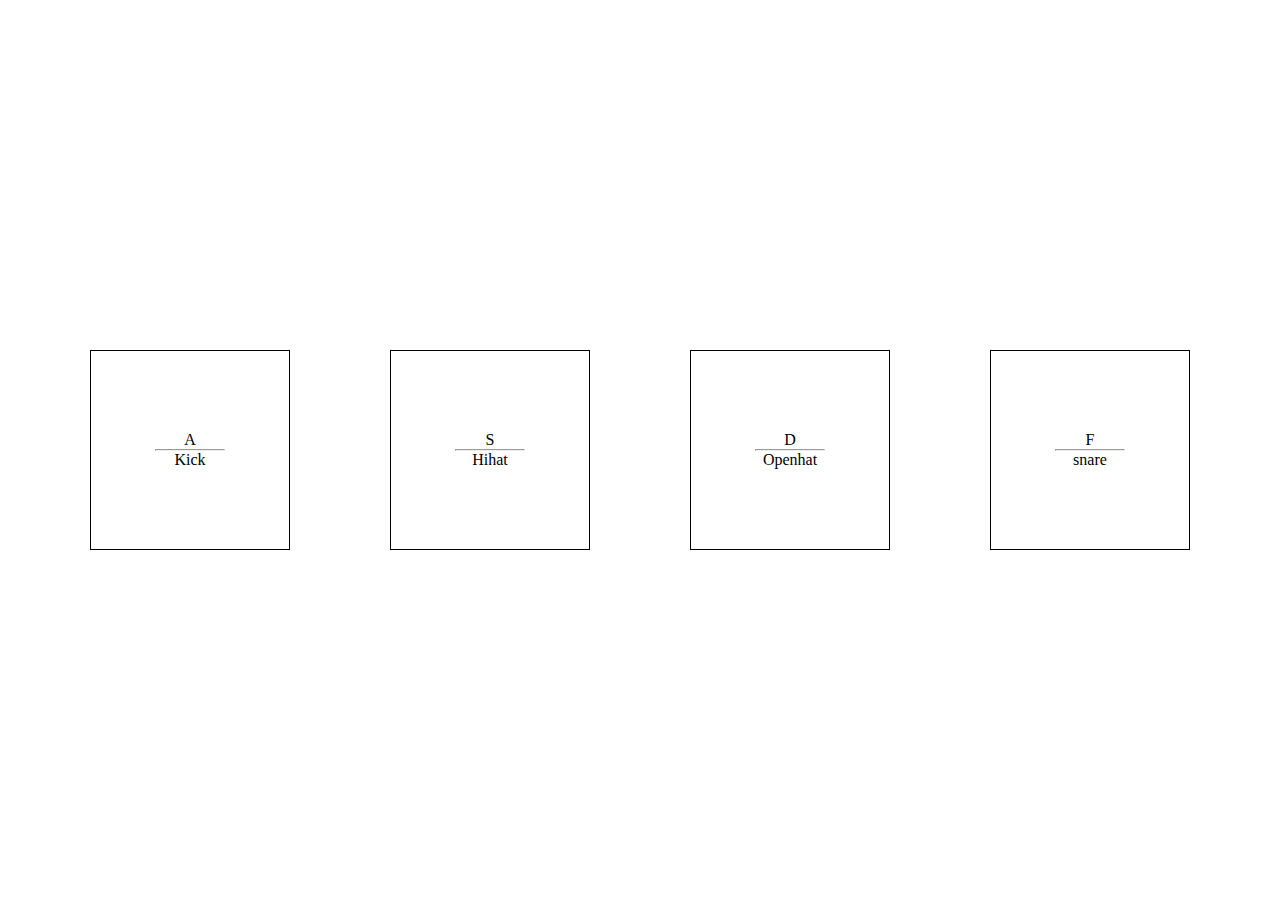
<file: project 1 (drumpad)/index.html>
<!DOCTYPE html>
<html lang="en">
<head>
    <meta charset="UTF-8">
    <meta name="viewport" content="width=device-width, initial-scale=1.0">
    <title>Drum Pad</title>
    <link rel="stylesheet" href="style.css">
</head>
<body>
    <!-- body  -->

    <div class="container">
        <div class="keys">
            
            <div class="key" data-code="65">
                <p>A</p>
                <hr style="width: 70px;">
                <span>Kick</span>
            </div>

            <div class="key" data-code="83">
                <p>S</p>
                <hr style="width: 70px;">
                <span>Hihat</span>
            </div>

            <div class="key" data-code="68">
                <p>D</p>
                <hr style="width: 70px;">
                <span>Openhat</span>
            </div>

            <div class="key" data-code="70">
                <p>F</p>
                <hr style="width: 70px;">
                <span>snare</span>
            </div>

        </div>
    </div>
        <!-- sounds -->
        <audio src="sounds/kik.mp3" data-code="65"></audio>
        <audio src="sounds/hihat.mp3" data-code="83"></audio>
        <audio src="sounds/openhat.mp3" data-code="68" ></audio>
        <audio src="sounds/snare.mp3" data-code="70"></audio>

        <!-- links -->
    <script src="app.js"></script>
</body>
</html>
</file>
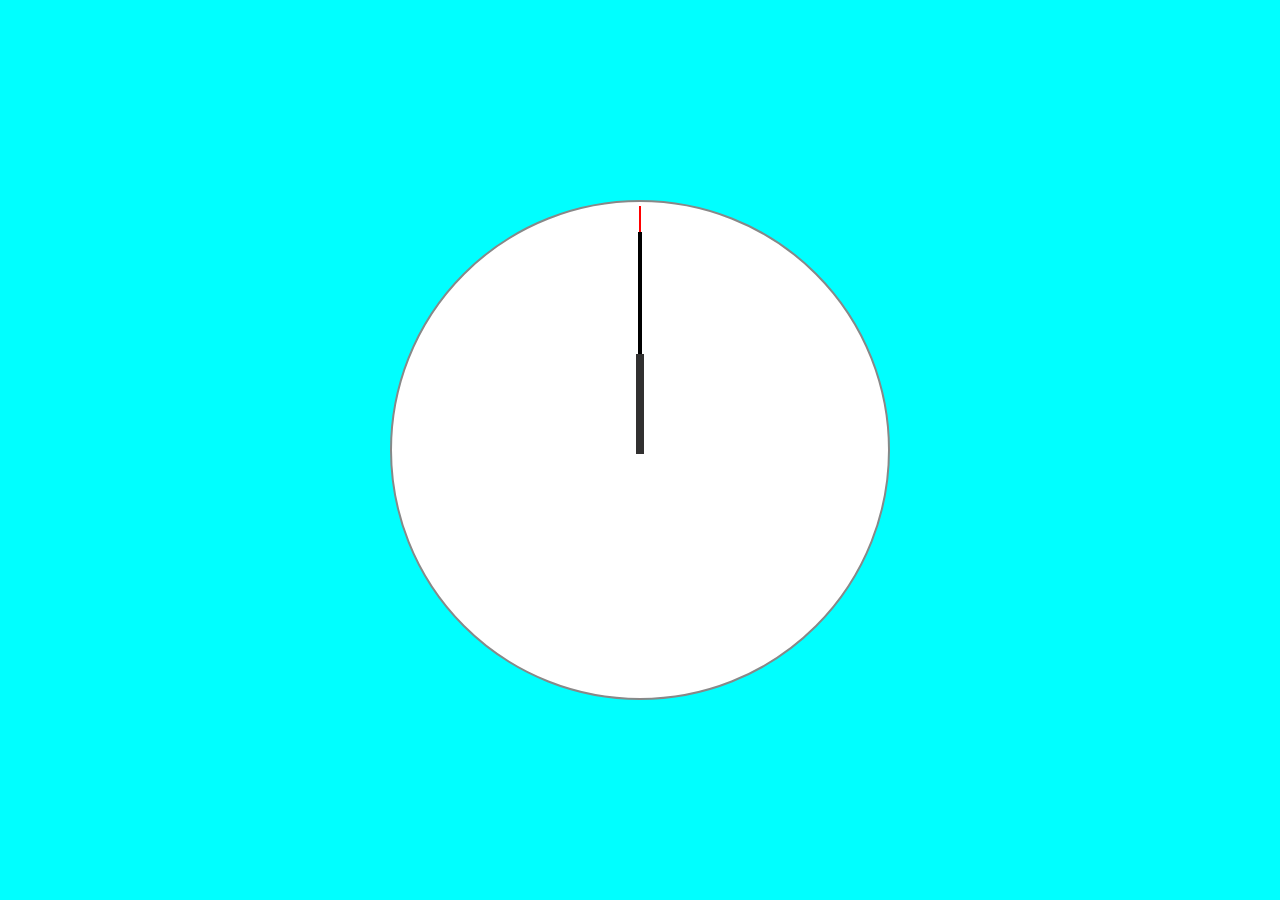
<file: project 2 (clock)/index.html>
<!DOCTYPE html>
<html lang="en">
<head>
    <meta charset="UTF-8">
    <meta name="viewport" content="width=device-width, initial-scale=1.0">
    <link rel="stylesheet" href="style.css">
    <title>Clock</title>
</head>
<body>
    <div class="container">
        <div class="clock">
            <div class="hand sec-hand"></div>
            <div class="hand min-hand"></div>
            <div class="hand hour-hand"></div>
        </div>
    </div>


    <script src="app.js"></script>
</body>
</html>
</file>
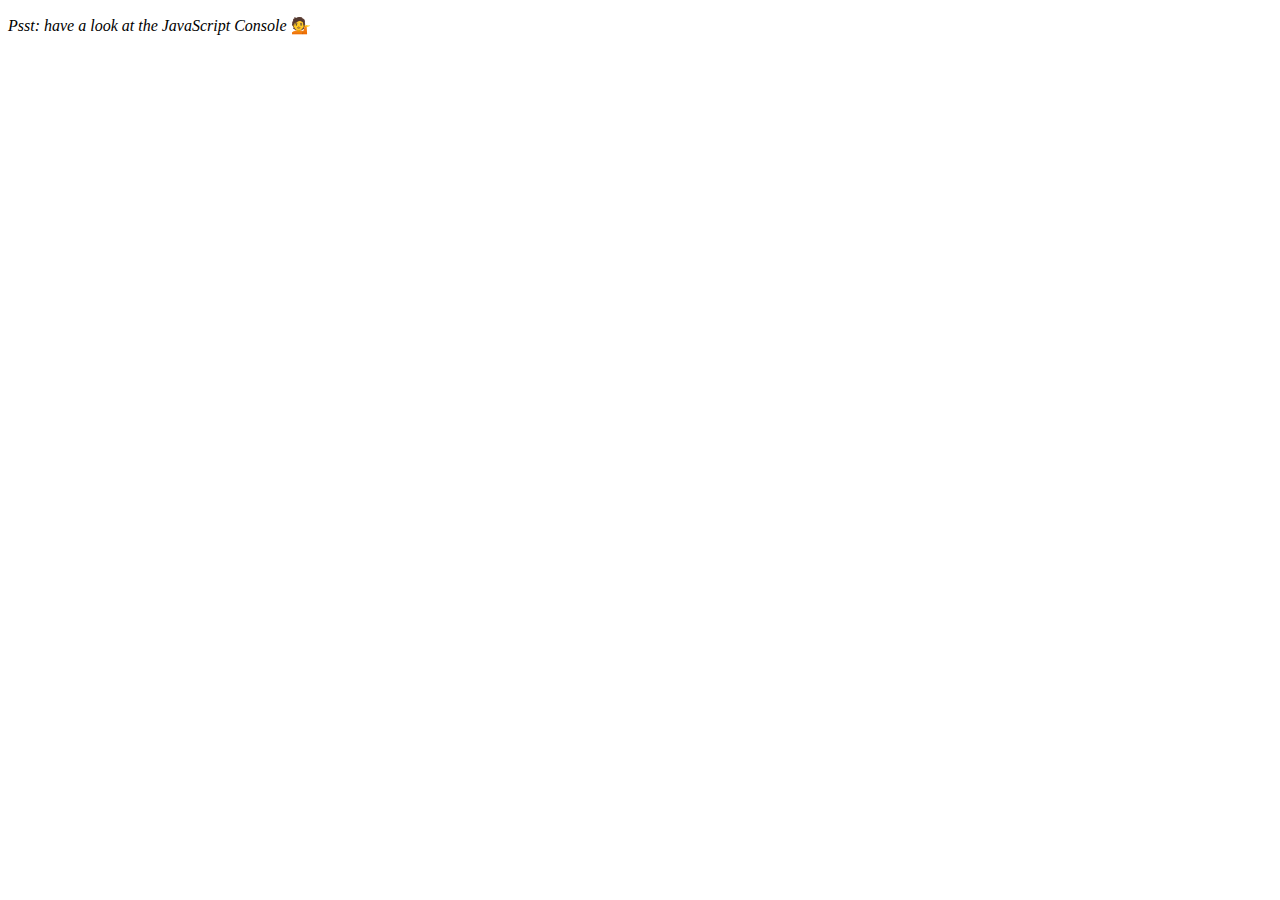
<file: project 4 (Array Cardio-1)/index.html>
<!DOCTYPE html>
<html lang="en">
<head>
  <meta charset="UTF-8">
  <title>Array Cardio 💪</title>
  <link rel="icon" href="https://fav.farm/🔥" />
</head>
<body>
  <p><em>Psst: have a look at the JavaScript Console</em> 💁</p>
  <script>
    // Get your shorts on - this is an array workout!
    // ## Array Cardio Day 1

    // Some data we can work with

    const inventors = [
      { first: 'Albert', last: 'Einstein', year: 1879, passed: 1955 },
      { first: 'Isaac', last: 'Newton', year: 1643, passed: 1727 },
      { first: 'Galileo', last: 'Galilei', year: 1564, passed: 1642 },
      { first: 'Marie', last: 'Curie', year: 1867, passed: 1934 },
      { first: 'Johannes', last: 'Kepler', year: 1571, passed: 1630 },
      { first: 'Nicolaus', last: 'Copernicus', year: 1473, passed: 1543 },
      { first: 'Max', last: 'Planck', year: 1858, passed: 1947 },
      { first: 'Katherine', last: 'Blodgett', year: 1898, passed: 1979 },
      { first: 'Ada', last: 'Lovelace', year: 1815, passed: 1852 },
      { first: 'Sarah E.', last: 'Goode', year: 1855, passed: 1905 },
      { first: 'Lise', last: 'Meitner', year: 1878, passed: 1968 },
      { first: 'Hanna', last: 'Hammarström', year: 1829, passed: 1909 }
    ];

    const people = [
      'Bernhard, Sandra', 'Bethea, Erin', 'Becker, Carl', 'Bentsen, Lloyd', 'Beckett, Samuel', 'Blake, William', 'Berger, Ric', 'Beddoes, Mick', 'Beethoven, Ludwig',
      'Belloc, Hilaire', 'Begin, Menachem', 'Bellow, Saul', 'Benchley, Robert', 'Blair, Robert', 'Benenson, Peter', 'Benjamin, Walter', 'Berlin, Irving',
      'Benn, Tony', 'Benson, Leana', 'Bent, Silas', 'Berle, Milton', 'Berry, Halle', 'Biko, Steve', 'Beck, Glenn', 'Bergman, Ingmar', 'Black, Elk', 'Berio, Luciano',
      'Berne, Eric', 'Berra, Yogi', 'Berry, Wendell', 'Bevan, Aneurin', 'Ben-Gurion, David', 'Bevel, Ken', 'Biden, Joseph', 'Bennington, Chester', 'Bierce, Ambrose',
      'Billings, Josh', 'Birrell, Augustine', 'Blair, Tony', 'Beecher, Henry', 'Biondo, Frank'
    ];
    
    // Array.prototype.filter()
    // 1. Filter the list of inventors for those who were born in the 1500's
    
    const fifteen = inventors.filter(inventor=>(inventor.year >= 1500 && inventor.year <= 1599));
    console.table(fifteen);
    

    // Array.prototype.map()
    // 2. Give us an array of the inventors first and last names

    const fullName = inventors.map(inventor=> `${inventor.first} ${inventor.last}`);
    console.table(fullName);

    // Array.prototype.sort()
    // 3. Sort the inventors by birthdate, oldest to youngest

    const sorted = inventors.sort((a,b)=>{
      if (a.year > b.year) {
        return 1
      }else{
        return -1
      }
    });
    console.table(sorted);

    // Array.prototype.reduce()
    // 4. How many years did all the inventors live all together?
    
    const totalYears = inventors.reduce((total , inventor)=>{
      return total + (inventor.passed - inventor.year);
    },0);
    console.log(totalYears);
    

    // 5. Sort the inventors by years lived

    const yearsLived = inventors.sort((a,b)=>{
      const currentInventor = a.passed - a.year;
      const nextInventor = b.passed - b.year;
      return currentInventor > nextInventor?1 :-1 ;
    });
    console.table(yearsLived);
    // 6. create a list of Boulevards in Paris that contain 'de' anywhere in the name
    // https://en.wikipedia.org/wiki/Category:Boulevards_in_Paris

    const links = Array.from(document.querySelectorAll('.mw-category a'));

    const boulevards = links.map(link=>link.textContent).
        filter(name=>name.includes('de'));

    // 7. sort Exercise
    // Sort the people alphabetically by last name

    const sortedFamilyName = people.sort((a,b)=>{
      const [aLast , aFirst ] = a.split(', ');
      const [bLast , bFirst ] = b.split(', ');
      return aLast > bLast ? 1 : -1 ;
    });
    console.log(sortedFamilyName);
    

    // 8. Reduce Exercise
    // Sum up the instances of each of these
    const data = ['car', 'car', 'truck', 'truck', 'bike', 'walk', 'car', 'van', 'bike', 'walk', 'car', 'van', 'car', 'truck' ];

  </script>
</body>
</html>
</file>
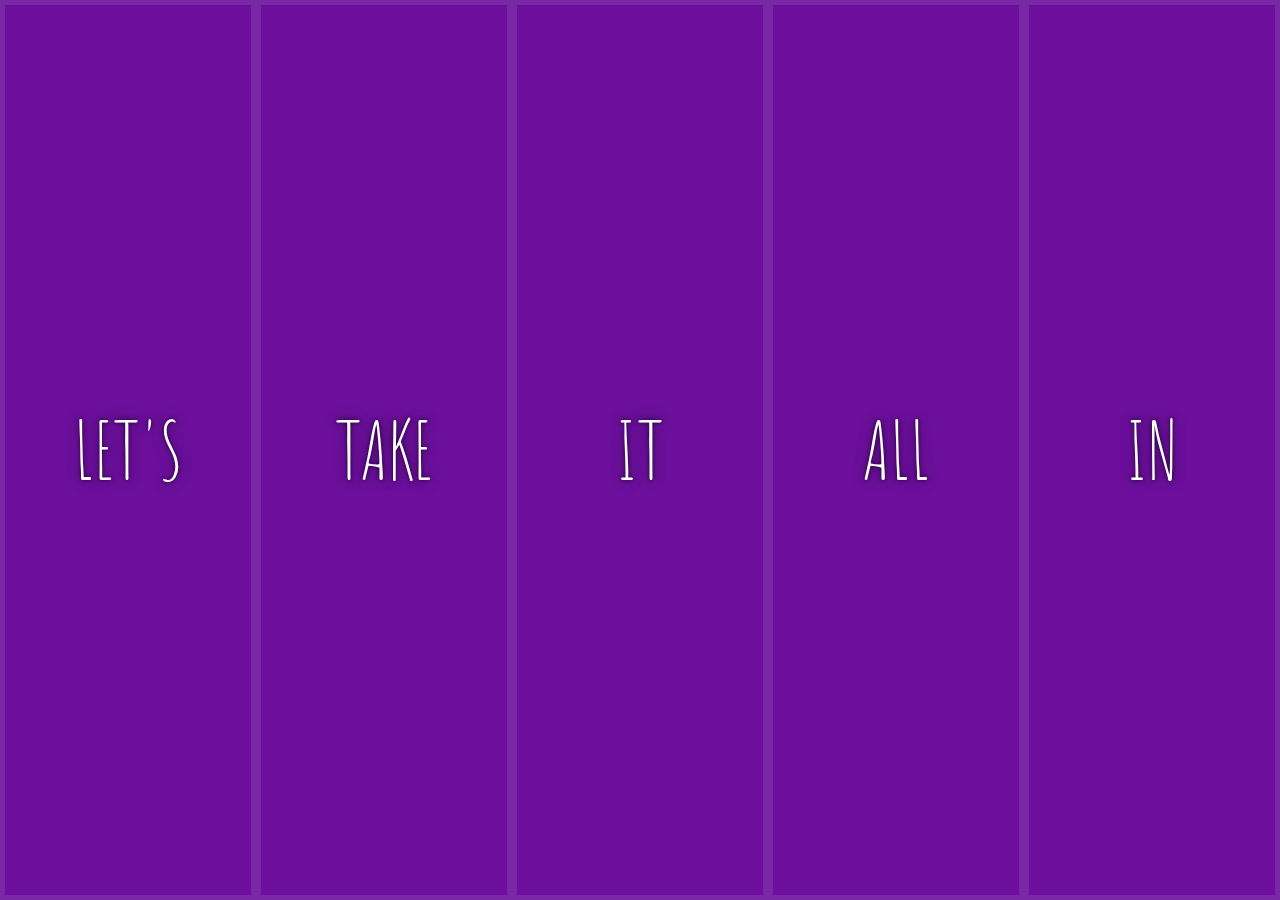
<file: project 5 (Photo Gallery)/index.html>
<!DOCTYPE html>
<html lang="en">
<head>
  <meta charset="UTF-8">
  <title>Flex Panels 💪</title>
  <link rel="stylesheet" href="style.css">
  <link href='https://fonts.googleapis.com/css?family=Amatic+SC' rel='stylesheet' type='text/css'>
  <link rel="icon" href="https://fav.farm/🔥" />
</head>
<body>
  <div class="panels">
    <div class="panel panel1">
      <p>Hey</p>
      <p>Let's</p>
      <p>Dance</p>
    </div>
    <div class="panel panel2">
      <p>Give</p>
      <p>Take</p>
      <p>Receive</p>
    </div>
    <div class="panel panel3">
      <p>Experience</p>
      <p>It</p>
      <p>Today</p>
    </div>
    <div class="panel panel4">
      <p>Give</p>
      <p>All</p>
      <p>You can</p>
    </div>
    <div class="panel panel5">
      <p>Life</p>
      <p>In</p>
      <p>Motion</p>
    </div>
  </div>

  <script src="app.js"></script>
</body>
</html>
</file>
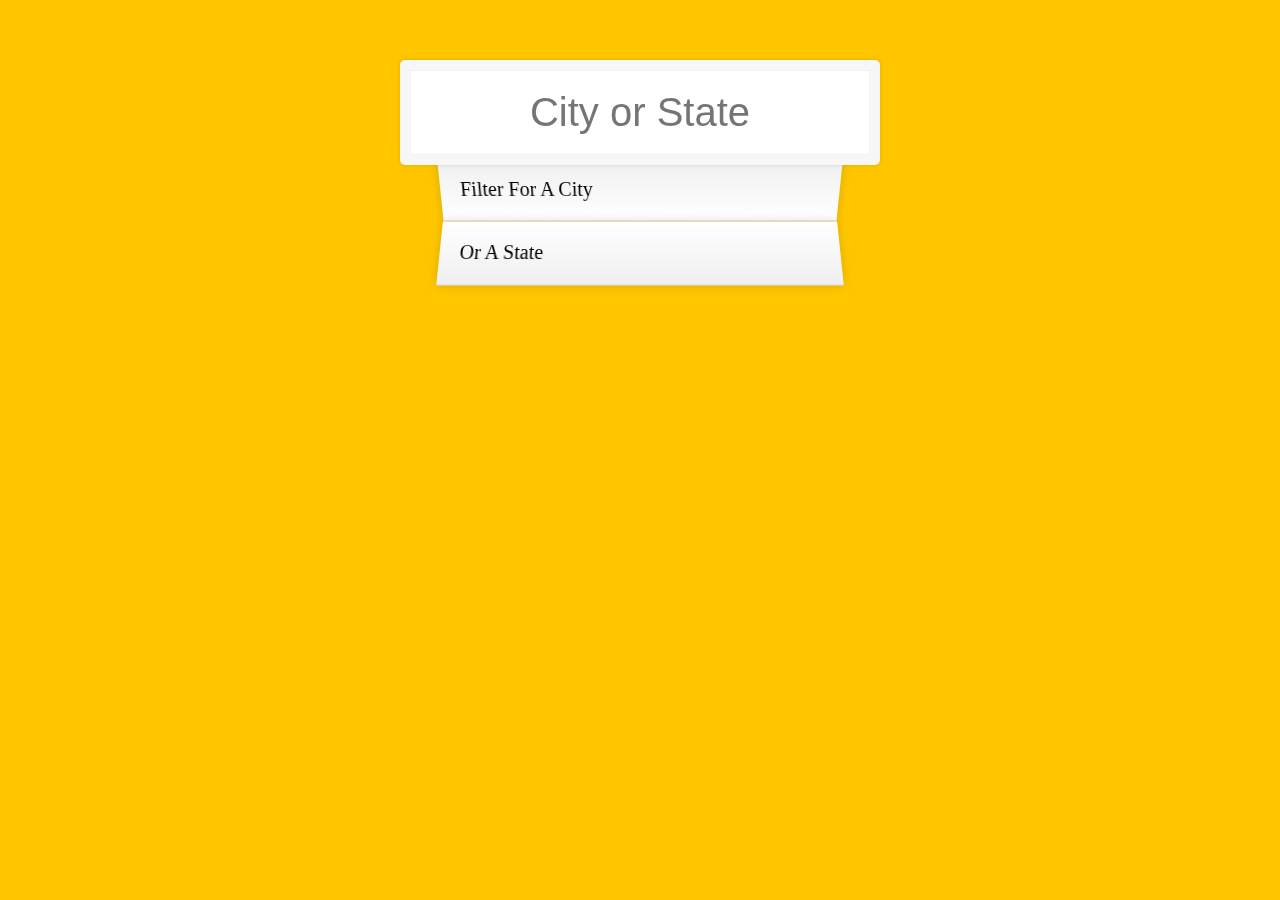
<file: project 6 (Search City , (type ahead))/index.html>
<!DOCTYPE html>
<html lang="en">
<head>
  <meta charset="UTF-8">
  <title>Type Ahead 👀</title>
  <link rel="stylesheet" href="style.css">
  <link rel="icon" href="https://fav.farm/🔥" />
</head>
<body>

  <form class="search-form">
    <input type="text" class="search" placeholder="City or State">
    <ul class="suggestions">
      <li>Filter for a city</li>
      <li>or a state</li>
    </ul>
  </form>


  <script src="app.js"></script>
</body>
</html>
</file>
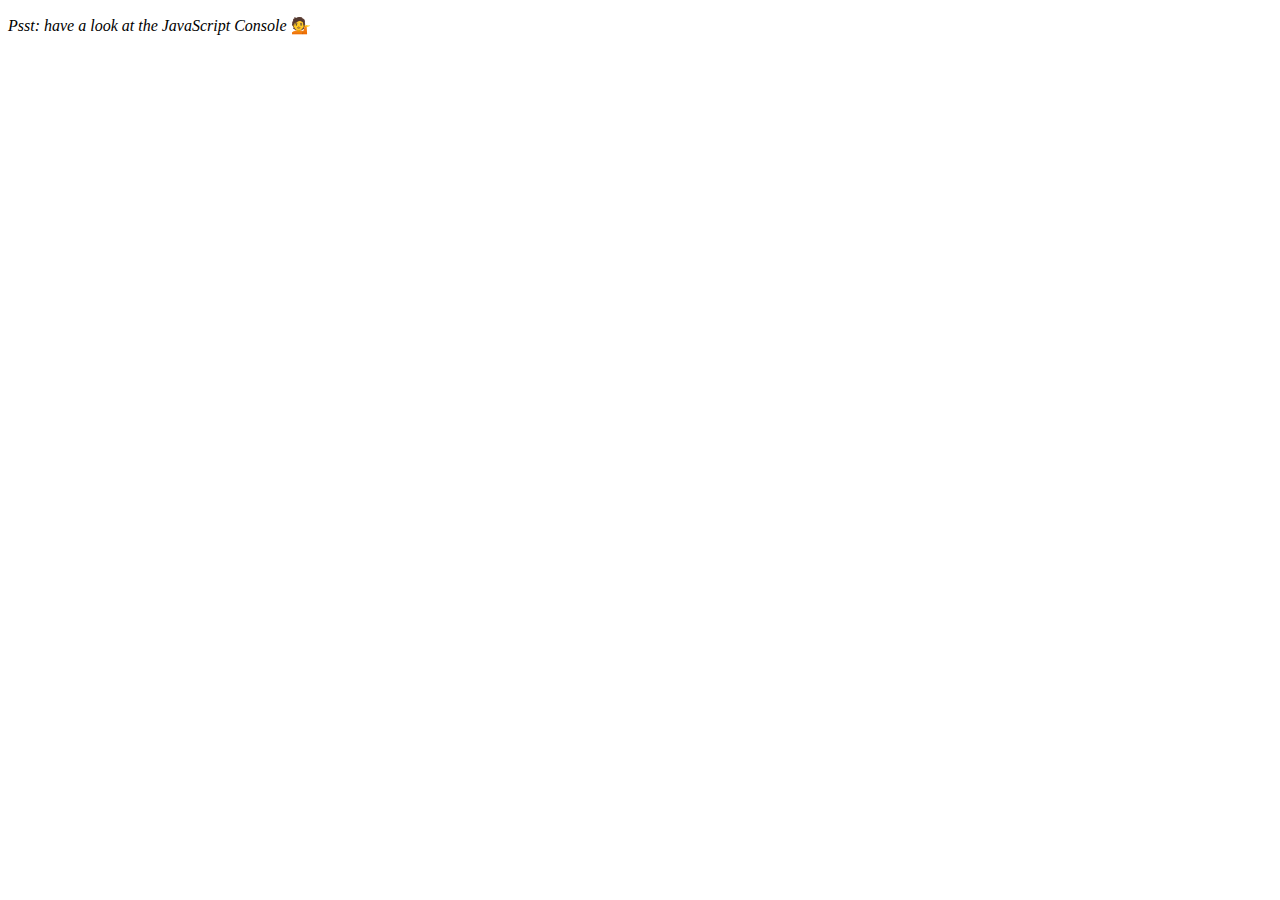
<file: project 7 (Array Carddio-2)/index.html>
<!DOCTYPE html>
<html lang="en">
<head>
  <meta charset="UTF-8">
  <title>Array Cardio 💪💪</title>
  <link rel="icon" href="https://fav.farm/🔥" />
</head>
<body>
  <p><em>Psst: have a look at the JavaScript Console</em> 💁</p>
  <script>
    // ## Array Cardio Day 2

    const people = [
      { name: 'Wes', year: 1988 },
      { name: 'Kait', year: 1986 },
      { name: 'Irv', year: 1970 },
      { name: 'Lux', year: 2015 }
    ];

    const comments = [
      { text: 'Love this!', id: 523423 },
      { text: 'Super good', id: 823423 },
      { text: 'You are the best', id: 2039842 },
      { text: 'Ramen is my fav food ever', id: 123523 },
      { text: 'Nice Nice Nice!', id: 542328 }
    ];

    // Some and Every Checks
    // Array.prototype.some() // is at least one person 19 or older?

    const isOneOld = people.some(person => (new Date().getFullYear() - person.year ) >= 19);
    console.log(isOneOld);
    

    // Array.prototype.every() // is everyone 19 or older?

    const isAllOld = people.every(person => (new Date().getFullYear() - person.year ) >= 19);
    console.log(isAllOld);
    

    // Array.prototype.find()
    // Find is like filter, but instead returns just the one you are looking for
    // find the comment with the ID of 823423

    const comment = comments.find(comment => comment.id == 823423);
    console.log(comment);

    // Array.prototype.findIndex()
    // Find the comment with this ID
    // delete the comment with the ID of 823423

    const index = comments.findIndex(comment => comment.id == 823423);


    // comments.splice(index,1)  THIS IS GOOD BUT THE BETTER APPROACH IS : 
    
    const newComments = [
        ...comments.slice(0,index),
        ...comments.slice(index+1)
    ]
    console.log(newComments);
    
  </script>
</body>
</html>
</file>
<file: project 1 (drumpad)/style.css>
*{
    margin: 0;
    padding: 0;
    box-sizing: border-box;
}
.br{
    border: 2px red solid;
}
.container{
    width: 100vw;
    height: 100vh;

    display: flex;
    justify-content: center;
    align-items: center;
}
.keys{
    display: flex;
    justify-content: center;
    gap: 100px;
}
.key{
    border: 1px solid black;
    display: flex;
    justify-content: center;
    align-items: center;
    flex-direction: column;
    width: 200px;
    height: 200px;
    text-align: center;
    transition: all .07s ease;
}
.playing{
    box-shadow: 10px 5px 6px red;
    transform: scale(1.07);
}
</file>
<file: project 2 (clock)/style.css>
*{
    margin: 0;
    padding: 0;
    box-sizing: border-box;
}
.container{
    width: 100vw;
    height: 100vh;
    background-color: aqua;

    display: flex;
    justify-content: center;
    align-items: center;
}
.clock{
    border: solid 2px #888;
    background-color: #fff;
    width: 500px;
    height: 500px;
    border-radius: 50%;
    position: relative;
}
.hand{
    position: absolute;
    transform-origin: 100%;
    transform: rotate(90deg);
    top: 50%;
    right: 50%;
}
.sec-hand{
    border: 1px solid red;
    width: 245px;
}
.min-hand{
    border: 2px solid black;
    width: 220px;
}
.hour-hand{
    border: 4px solid rgb(49, 48, 48);
    width: 100px;
}
</file>
<file: project 5 (Photo Gallery)/style.css>
html {
    box-sizing: border-box;
    background: #ffc600;
    font-family: 'helvetica neue';
    font-size: 20px;
    font-weight: 200;
  }

  body {
    margin: 0;
  }

  *, *:before, *:after {
    box-sizing: inherit;
  }

  .panels {
    min-height: 100vh;
    overflow: hidden;
    display: flex;
  }

  .panel {
    background: #6B0F9C;
    box-shadow: inset 0 0 0 5px rgba(255,255,255,0.1);
    color: white;
    text-align: center;
    align-items: center;
    /* Safari transitionend event.propertyName === flex */
    /* Chrome + FF transitionend event.propertyName === flex-grow */
    transition:
      font-size 0.7s cubic-bezier(0.61,-0.19, 0.7,-0.11),
      flex 0.7s cubic-bezier(0.61,-0.19, 0.7,-0.11),
      background 0.2s;
    font-size: 20px;
    background-size: cover;
    background-position: center;
    flex: 1;
    display: flex;
    flex-direction: column;
    justify-content: center;
    
  }

  .panel1 { background-image:url(https://images.unsplash.com/photo-1504194104404-433180773017?w=500&auto=format&fit=crop&q=60&ixlib=rb-4.0.3&ixid=M3wxMjA3fDB8MHxzZWFyY2h8M3x8Z3JhdGlzfGVufDB8fDB8fHww); }
  .panel2 { background-image:url(https://images.unsplash.com/photo-1648393599278-e47892a5359e?q=80&w=1974&auto=format&fit=crop&ixlib=rb-4.0.3&ixid=M3wxMjA3fDB8MHxwaG90by1wYWdlfHx8fGVufDB8fHx8fA%3D%3D); }
  .panel3 { background-image:url(https://images.unsplash.com/photo-1465188162913-8fb5709d6d57?ixlib=rb-0.3.5&q=80&fm=jpg&crop=faces&cs=tinysrgb&w=1500&h=1500&fit=crop&s=967e8a713a4e395260793fc8c802901d); }
  .panel4 { background-image:url(https://images.unsplash.com/photo-1745293459505-270666c2b1fe?q=80&w=1976&auto=format&fit=crop&ixlib=rb-4.0.3&ixid=M3wxMjA3fDB8MHxwaG90by1wYWdlfHx8fGVufDB8fHx8fA%3D%3D); }
  .panel5 { background-image:url(https://images.unsplash.com/photo-1490730141103-6cac27aaab94?w=500&auto=format&fit=crop&q=60&ixlib=rb-4.0.3&ixid=M3wxMjA3fDB8MHxzZWFyY2h8Mnx8Z3JhdGlzfGVufDB8fDB8fHww); }

  /* Flex Children */
  .panel > * {
    margin: 0;
    width: 100%;
    transition: transform 0.5s;
    /* border: 1px solid red; */
    display: flex;
    justify-content: center;
    align-items: center;
    flex: 1 0 auto;
  }

    /* important  */

  .panel > *:first-child{
    transform: translateY(-100%);
  }
  .panel.active >*:first-child{
    transform: translateY(0);
  }
  .panel > *:last-child{
    transform: translateY(100%);
  }
  .panel.active >*:last-child{
    transform: translateY(0);
  }
  .panel p {
    text-transform: uppercase;
    font-family: 'Amatic SC', cursive;
    text-shadow: 0 0 4px rgba(0, 0, 0, 0.72), 0 0 14px rgba(0, 0, 0, 0.45);
    font-size: 2em;
  }

  .panel p:nth-child(2) {
    font-size: 4em;
  }

  .panel.open {
    font-size: 40px;
    flex: 4;
  }
</file>
<file: project 6 (Search City , (type ahead))/style.css>
html {
    box-sizing: border-box;
    background: #ffc600;
    font-family: 'helvetica neue';
    font-size: 20px;
    font-weight: 200;
  }
  
  *, *:before, *:after {
    box-sizing: inherit;
  }
  
  input {
    width: 100%;
    padding: 20px;
  }
  
  .search-form {
    max-width: 400px;
    margin: 50px auto;
  }
  
  input.search {
    margin: 0;
    text-align: center;
    outline: 0;
    border: 10px solid #F7F7F7;
    width: 120%;
    left: -10%;
    position: relative;
    top: 10px;
    z-index: 2;
    border-radius: 5px;
    font-size: 40px;
    box-shadow: 0 0 5px rgba(0, 0, 0, 0.12), inset 0 0 2px rgba(0, 0, 0, 0.19);
  }
  
  .suggestions {
    margin: 0;
    padding: 0;
    position: relative;
    /*perspective: 20px;*/
  }
  
  .suggestions li {
    background: white;
    list-style: none;
    border-bottom: 1px solid #D8D8D8;
    box-shadow: 0 0 10px rgba(0, 0, 0, 0.14);
    margin: 0;
    padding: 20px;
    transition: background 0.2s;
    display: flex;
    justify-content: space-between;
    text-transform: capitalize;
  }
  
  .suggestions li:nth-child(even) {
    transform: perspective(100px) rotateX(3deg) translateY(2px) scale(1.001);
    background: linear-gradient(to bottom,  #ffffff 0%,#EFEFEF 100%);
  }
  
  .suggestions li:nth-child(odd) {
    transform: perspective(100px) rotateX(-3deg) translateY(3px);
    background: linear-gradient(to top,  #ffffff 0%,#EFEFEF 100%);
  }
  
  span.population {
    font-size: 15px;
  }
  
  .hl {
    background: #ffc600;
  }
</file>
